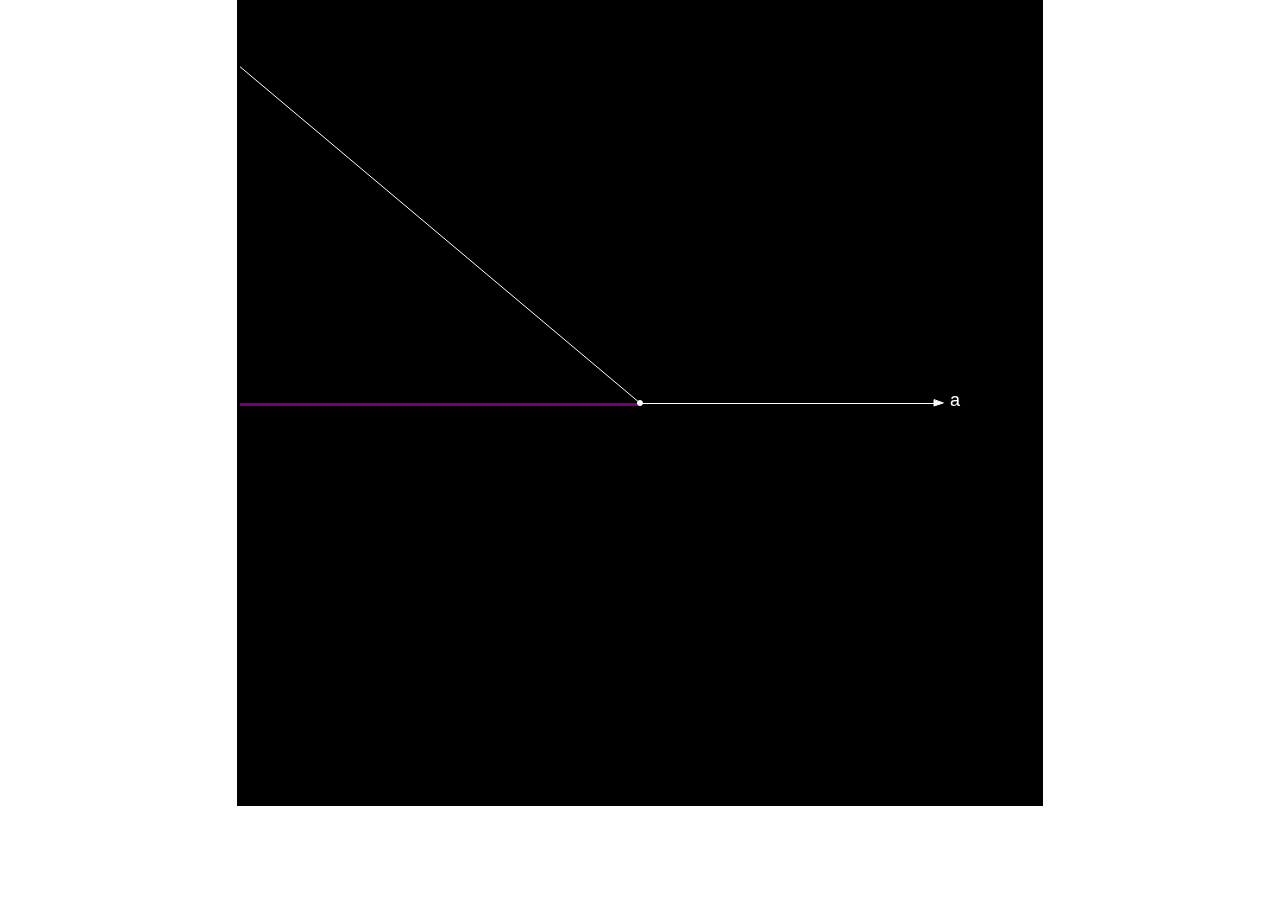
<file: downloads/dotproductvisualizer/index.html>
<!doctype html>
<html>
    <head>
        <script src="p5.js"></script>
        <link rel="stylesheet" href="styles.css"/>
        <script src="dot.js"></script>
    </head>
    <body>
    </body>
</html>
</file>
<file: downloads/dotproductvisualizer/styles.css>
html, body {
    margin: 0;
    padding: 0;
    background: #fff;
    cursor: none;
    text-align: center;
}

canvas {
    margin: 0 auto;
    display: block;
    border-style: solid;
    cursor: none;
}
</file>
